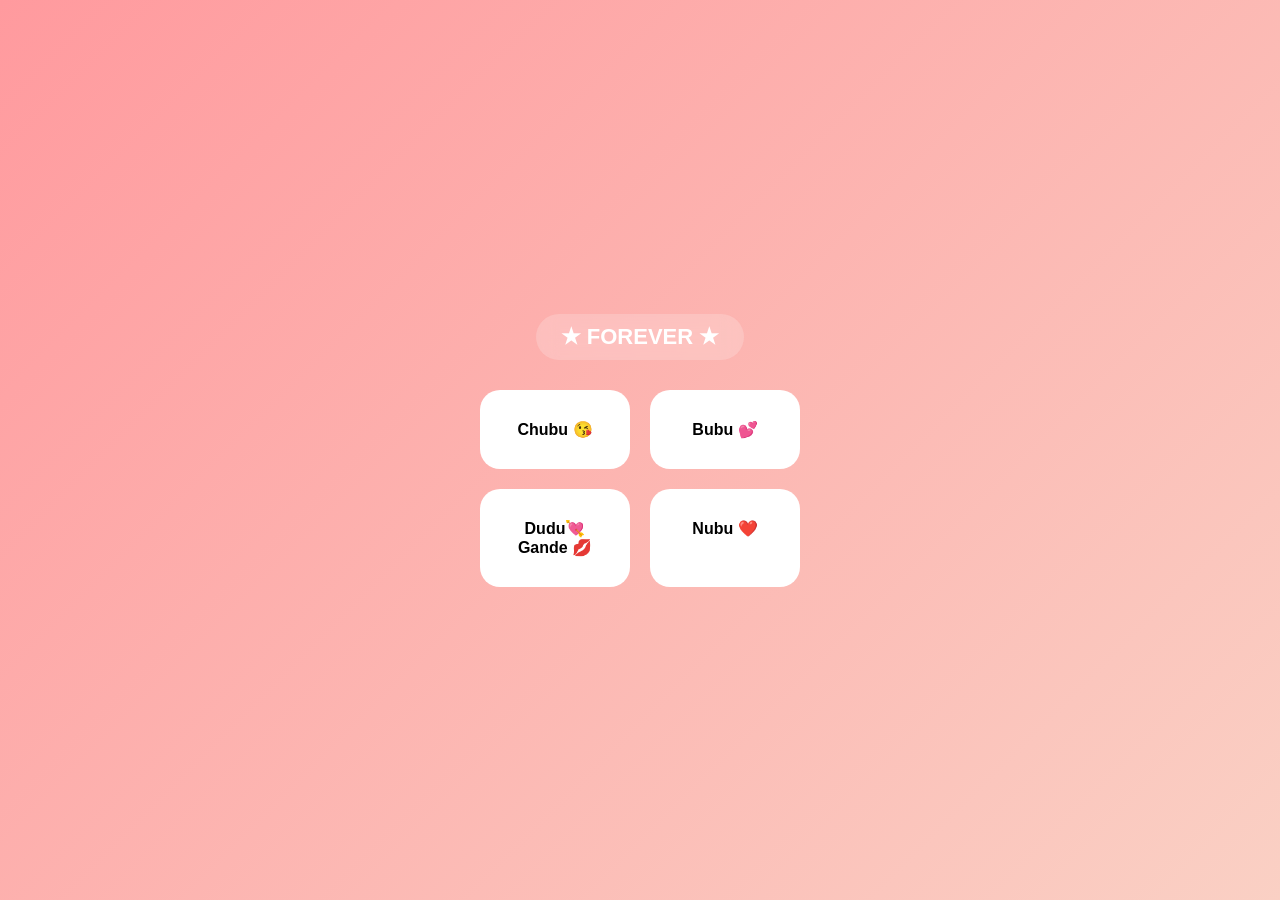
<file: index.html>
<!DOCTYPE html>
<html lang="en">
<head>
    <meta charset="UTF-8">
    <title>Forever 💖</title>
    <meta name="viewport" content="width=device-width, initial-scale=1.0">
    <link rel="stylesheet" href="style.css">
</head>
<body>

    <div class="grid">
        <a href="index1.html" class="forever">★ FOREVER ★</a>

        <div class="container">
            <div class="box first" onclick="window.location.href='video1.html'">
    Chubu 😘
</div>
            <div class="box second" onclick="window.location.href='video2.html'">
    Bubu 💕
</div>
            <div class="box third" onclick="window.location.href='video3.html'">
    Dudu💘  Gande 💋
</div>
            <div class="box fourth" onclick="window.location.href='video4.html'">
    Nubu ❤️
</div>        </div>
    </div>

</body>
</html>
</file>
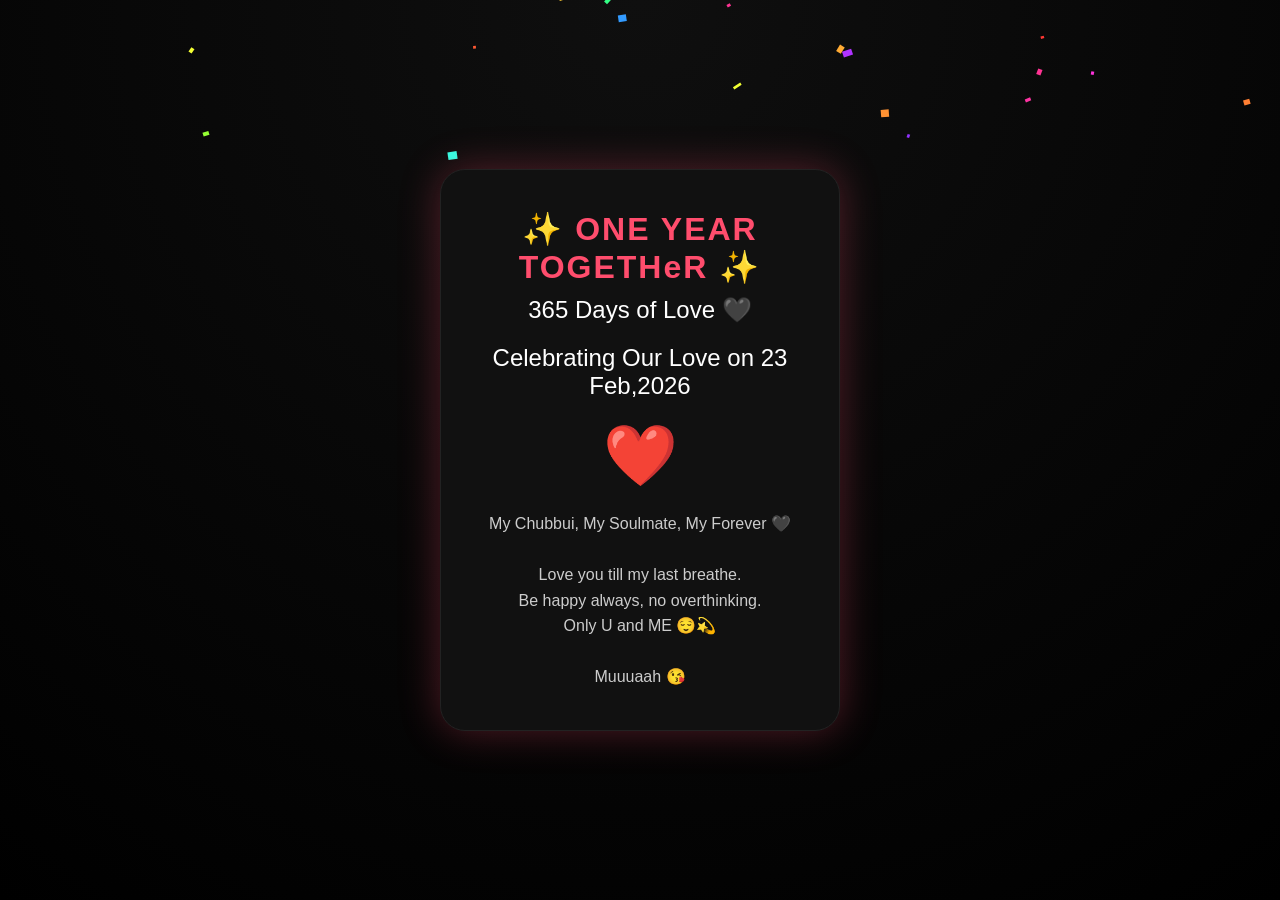
<file: anniversary.html>
<!DOCTYPE html>
<html lang="en">
<head>
    <meta charset="UTF-8">
    <title>1 Year With You 🖤</title>
    <meta name="viewport" content="width=device-width, initial-scale=1.0">
    <link rel="stylesheet" href="anniversary.css">
</head>
<body>
<canvas id="confetti"></canvas>
<div class="container">

    <h1>✨ ONE YEAR TOGETHeR ✨</h1>
    <h2>365 Days of Love 🖤</h2>
    <h2>Celebrating Our Love on 23 Feb,2026</h2>

    <div class="heart">❤️</div>

    <p class="love-message">
    My Chubbui, My Soulmate, My Forever 🖤<br><br>
    Love you till my last breathe.<br>
    Be happy always, no overthinking.<br>
    Only U and ME 😌💫<br><br>
    Muuuaah 😘
</p>

    <!-- <button onclick="history.back()">Go Back</button> -->

</div>
<script>
const canvas = document.getElementById("confetti");
const ctx = canvas.getContext("2d");

canvas.width = window.innerWidth;
canvas.height = window.innerHeight;

let confetti = [];

for (let i = 0; i < 150; i++) {
    confetti.push({
        x: Math.random() * canvas.width,
        y: Math.random() * canvas.height - canvas.height,
        r: Math.random() * 6 + 2,
        d: Math.random() * 50,
        color: `hsl(${Math.random() * 360}, 100%, 60%)`,
        tilt: Math.random() * 10 - 10
    });
}

function draw() {
    ctx.clearRect(0, 0, canvas.width, canvas.height);

    confetti.forEach((c, i) => {
        ctx.beginPath();
        ctx.lineWidth = c.r;
        ctx.strokeStyle = c.color;
        ctx.moveTo(c.x + c.tilt, c.y);
        ctx.lineTo(c.x, c.y + c.tilt + c.r);
        ctx.stroke();
    });

    update();
}

function update() {
    confetti.forEach((c, i) => {
        c.y += Math.cos(c.d) + 2;
        c.x += Math.sin(c.d);

        if (c.y > canvas.height) {
            confetti[i] = {
                ...c,
                y: -10,
                x: Math.random() * canvas.width
            };
        }
    });
}

setInterval(draw, 20);
</script>

</body>
</html>
</file>
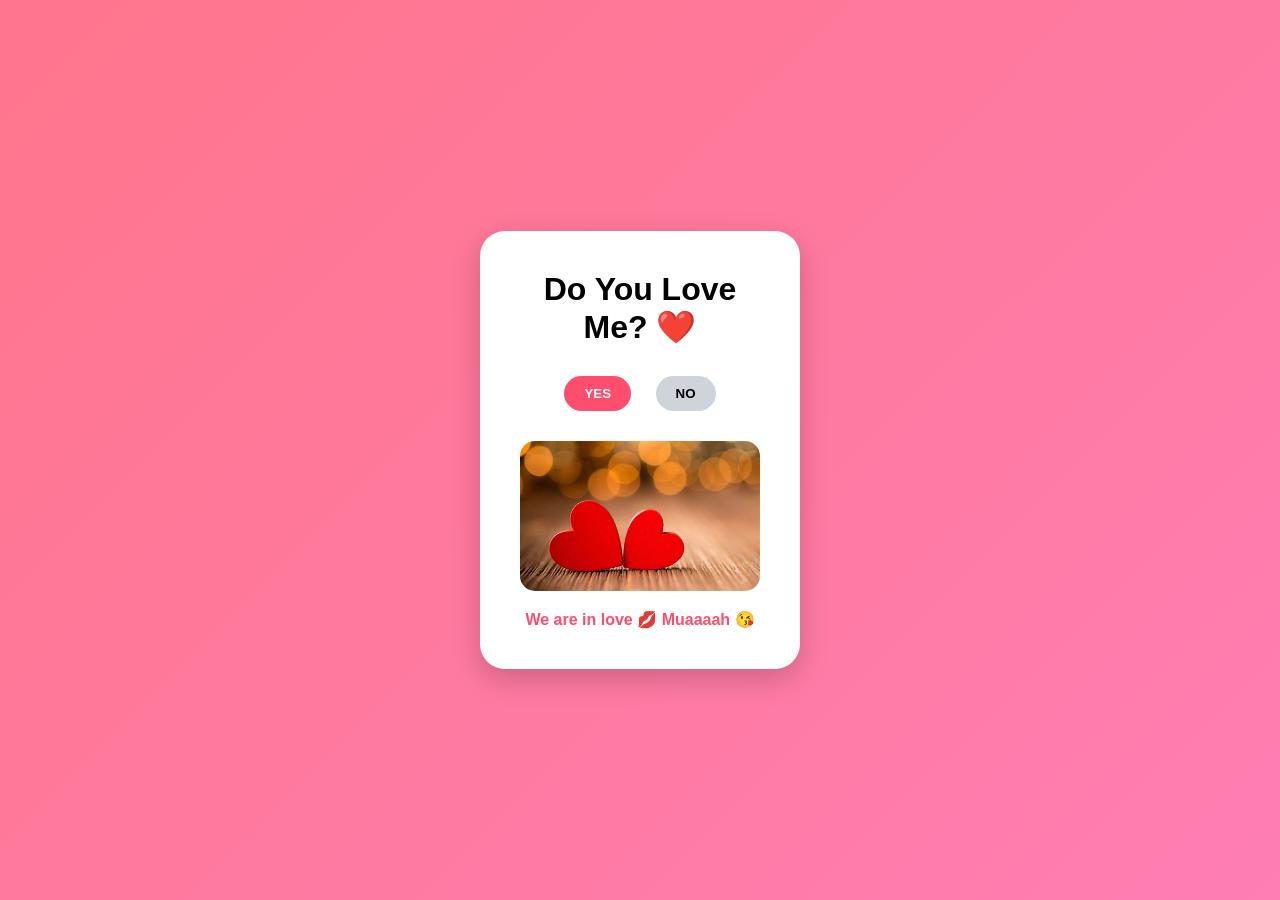
<file: index1.html>
<!DOCTYPE html>
<html lang="en">
<head>
    <meta charset="UTF-8">
    <title>Love Only 💖</title>
    <meta name="viewport" content="width=device-width, initial-scale=1.0">
    <link rel="stylesheet" href="style1.css">
</head>
<body>

<div class="card">

    <h1>Do You Love Me? ❤️</h1>

    <div class="buttons">
        <button class="yes">YES</button>
        <button class="no">NO</button>
    </div>

    <div class="image-box">
        <img src="love.jpg" alt="Love Image">
        <p class="message">We are in love 💋 Muaaaah 😘</p>
    </div>

</div>

<script>
    const yes = document.querySelector(".yes");
    const no = document.querySelector(".no");
    const message = document.querySelector(".message");

    // ✅ Redirect to anniversary page
    yes.onclick = () => {
        window.location.href = "anniversary.html";
    };

    // NO button behavior
    no.onclick = () => {
        message.innerHTML = "Nice try 😏 You still love me ❤️";
    };
</script>

</body>
</html>
</file>
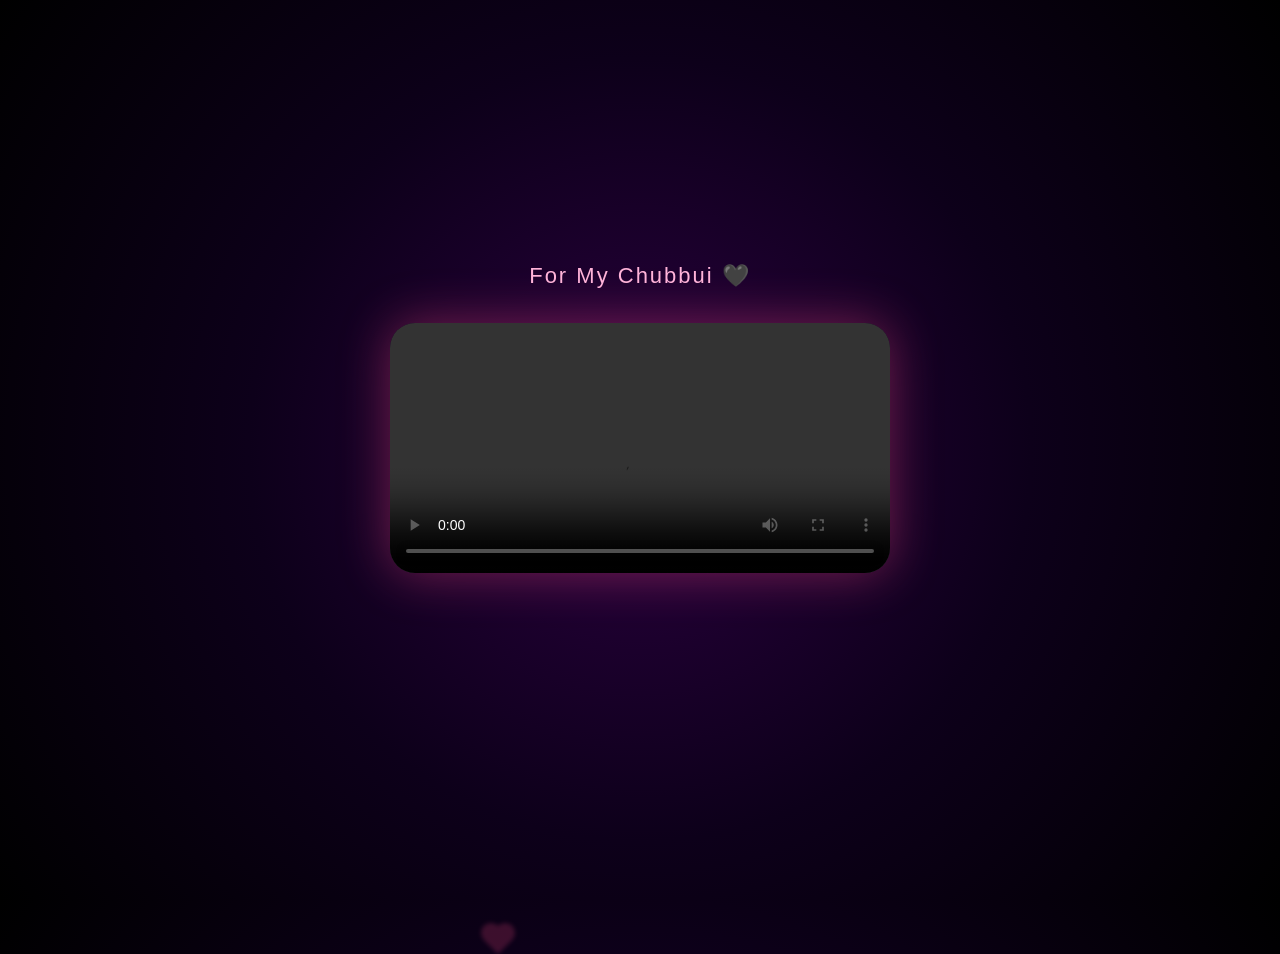
<file: video4.html>
<!DOCTYPE html>
<html>
<head>
<meta name="viewport" content="width=device-width, initial-scale=1.0">
<title>For My Chubbui 🖤</title>

<style>
body{
    margin:0;
    height:100vh;
    display:flex;
    justify-content:center;
    align-items:center;
    overflow:hidden;
    font-family: 'Segoe UI', sans-serif;

    /* Soft emotional gradient */
    background: radial-gradient(circle at center, #2a003f, #0d001a, black);
}

/* Soft floating blurred hearts */
.heart{
    position:absolute;
    bottom:-50px;
    width:20px;
    height:20px;
    background:#ff4d88;
    transform:rotate(45deg);
    animation: float 10s linear infinite;
    opacity:0.2;
    filter: blur(2px);
}

.heart::before,
.heart::after{
    content:"";
    position:absolute;
    width:20px;
    height:20px;
    background:#ff4d88;
    border-radius:50%;
}

.heart::before{
    top:-10px;
    left:0;
}

.heart::after{
    left:-10px;
    top:0;
}

@keyframes float{
    0%{
        transform:translateY(0) rotate(45deg);
        opacity:0.3;
    }
    100%{
        transform:translateY(-110vh) rotate(45deg);
        opacity:0;
    }
}

/* Video container */
.video-wrapper{
    position:relative;
    width:90%;
    max-width:500px;
    animation: fadeIn 3s ease;
}

/* Video styling */
video{
    width:100%;
    border-radius:25px;
    box-shadow: 0 0 50px rgba(255, 77, 136, 0.4);
    animation: softGlow 4s infinite alternate;
}

/* Text overlay */
.text{
    position:absolute;
    top:-60px;
    width:100%;
    text-align:center;
    color:#ffb3d9;
    font-size:22px;
    letter-spacing:2px;
    opacity:0;
    animation: textFade 4s forwards;
}

/* Animations */
@keyframes fadeIn{
    from{ opacity:0; transform:scale(0.9); }
    to{ opacity:1; transform:scale(1); }
}

@keyframes softGlow{
    from{ box-shadow: 0 0 40px rgba(255,77,136,0.3); }
    to{ box-shadow: 0 0 70px rgba(255,77,136,0.6); }
}

@keyframes textFade{
    0%{ opacity:0; }
    100%{ opacity:1; }
}
</style>
</head>
<body>

<div class="video-wrapper">
    <div class="text">For My Chubbui 🖤</div>
    <video controls autoplay playsinline>
        <source src="fourth.mp4" type="video/mp4">
    </video>
</div>

<script>
function createHeart(){
    const heart = document.createElement("div");
    heart.classList.add("heart");
    heart.style.left = Math.random() * 100 + "vw";
    heart.style.animationDuration = (6 + Math.random() * 6) + "s";
    document.body.appendChild(heart);

    setTimeout(() => {
        heart.remove();
    }, 12000);
}

setInterval(createHeart, 800);
</script>

</body>
</html>
</file>
<file: style.css>
*{
    margin:0;
    padding:0;
    box-sizing:border-box;
    font-family: 'Segoe UI', sans-serif;
}

body{
    height:100vh;
    display:flex;
    justify-content:center;
    align-items:center;
    background:linear-gradient(135deg,#ff9a9e,#fad0c4);
}

.grid{
    text-align:center;
}

.forever{
    display:inline-block;
    margin-bottom:30px;
    font-size:22px;
    font-weight:bold;
    text-decoration:none;
    color:white;
    padding:10px 25px;
    border-radius:30px;
    background:rgba(255,255,255,0.2);
    backdrop-filter:blur(10px);
    transition:0.3s;
}

.forever:hover{
    transform:scale(1.1);
}

.container{
    display:grid;
    grid-template-columns:repeat(2,150px);
    gap:20px;
}

.box{
    background:white;
    padding:30px;
    border-radius:20px;
    font-weight:bold;
    transition:0.3s;
    cursor:pointer;
}

.box:hover{
    transform:translateY(-10px);
    background:#ff6b81;
    color:white;
}
</file>
<file: anniversary.css>
*{
    margin:0;
    padding:0;
    box-sizing:border-box;
    font-family:'Segoe UI', sans-serif;
}

body{
    height:100vh;
    display:flex;
    justify-content:center;
    align-items:center;
    background: radial-gradient(circle at top, #0f0f0f, #000);
    overflow:hidden;
}

.container{
    text-align:center;
    max-width:400px;
    padding:40px;
    background:#111;
    border-radius:25px;
    border:1px solid #222;
    box-shadow:0 0 40px rgba(255,77,109,0.3);
    animation: fadeIn 2s ease;
}

h1{
    color:#ff4d6d;
    margin-bottom:10px;
    letter-spacing:2px;
}

h2{
    color:white;
    margin-bottom:20px;
    font-weight:300;
}

p{
    color:#ccc;
    margin-top:20px;
    line-height:1.6;
}

button{
    margin-top:25px;
    padding:10px 25px;
    border-radius:30px;
    border:1px solid #ff4d6d;
    background:transparent;
    color:#ff4d6d;
    cursor:pointer;
    transition:0.3s;
}

button:hover{
    background:#ff4d6d;
    color:black;
    box-shadow:0 0 20px #ff4d6d;
}

/* glowing heart */
.heart{
    font-size:60px;
    animation:pulse 1.5s infinite;
    margin:20px 0;
}

/* animations */
@keyframes pulse{
    0%{transform:scale(1);}
    50%{transform:scale(1.2);}
    100%{transform:scale(1);}
}

@keyframes fadeIn{
    from{opacity:0; transform:translateY(20px);}
    to{opacity:1; transform:translateY(0);}
}

canvas{
    position:fixed;
    top:0;
    left:0;
    pointer-events:none;
    z-index:0;
}

.container{
    position:relative;
    z-index:1;
}
</file>
<file: style1.css>
*{
    margin:0;
    padding:0;
    box-sizing:border-box;
    font-family:Segoe UI, sans-serif;
}

body{
    height:100vh;
    display:flex;
    justify-content:center;
    align-items:center;
    background:linear-gradient(135deg,#ff758c,#ff7eb3);
}

.card{
    background:white;
    padding:40px;
    border-radius:25px;
    text-align:center;
    width:320px;
    box-shadow:0 10px 30px rgba(0,0,0,0.2);
}

.buttons{
    margin:20px 0;
}

button{
    padding:10px 20px;
    margin:10px;
    border:none;
    border-radius:20px;
    font-weight:bold;
    cursor:pointer;
    transition:0.3s;
}

.yes{
    background:#ff4d6d;
    color:white;
}

.no{
    background:#ced4da;
}

button:hover{
    transform:scale(1.1);
}

.image-box img{
    width:100%;
    border-radius:15px;
}

.message{
    margin-top:15px;
    font-weight:bold;
    color:#ff4d6d;
}
</file>
